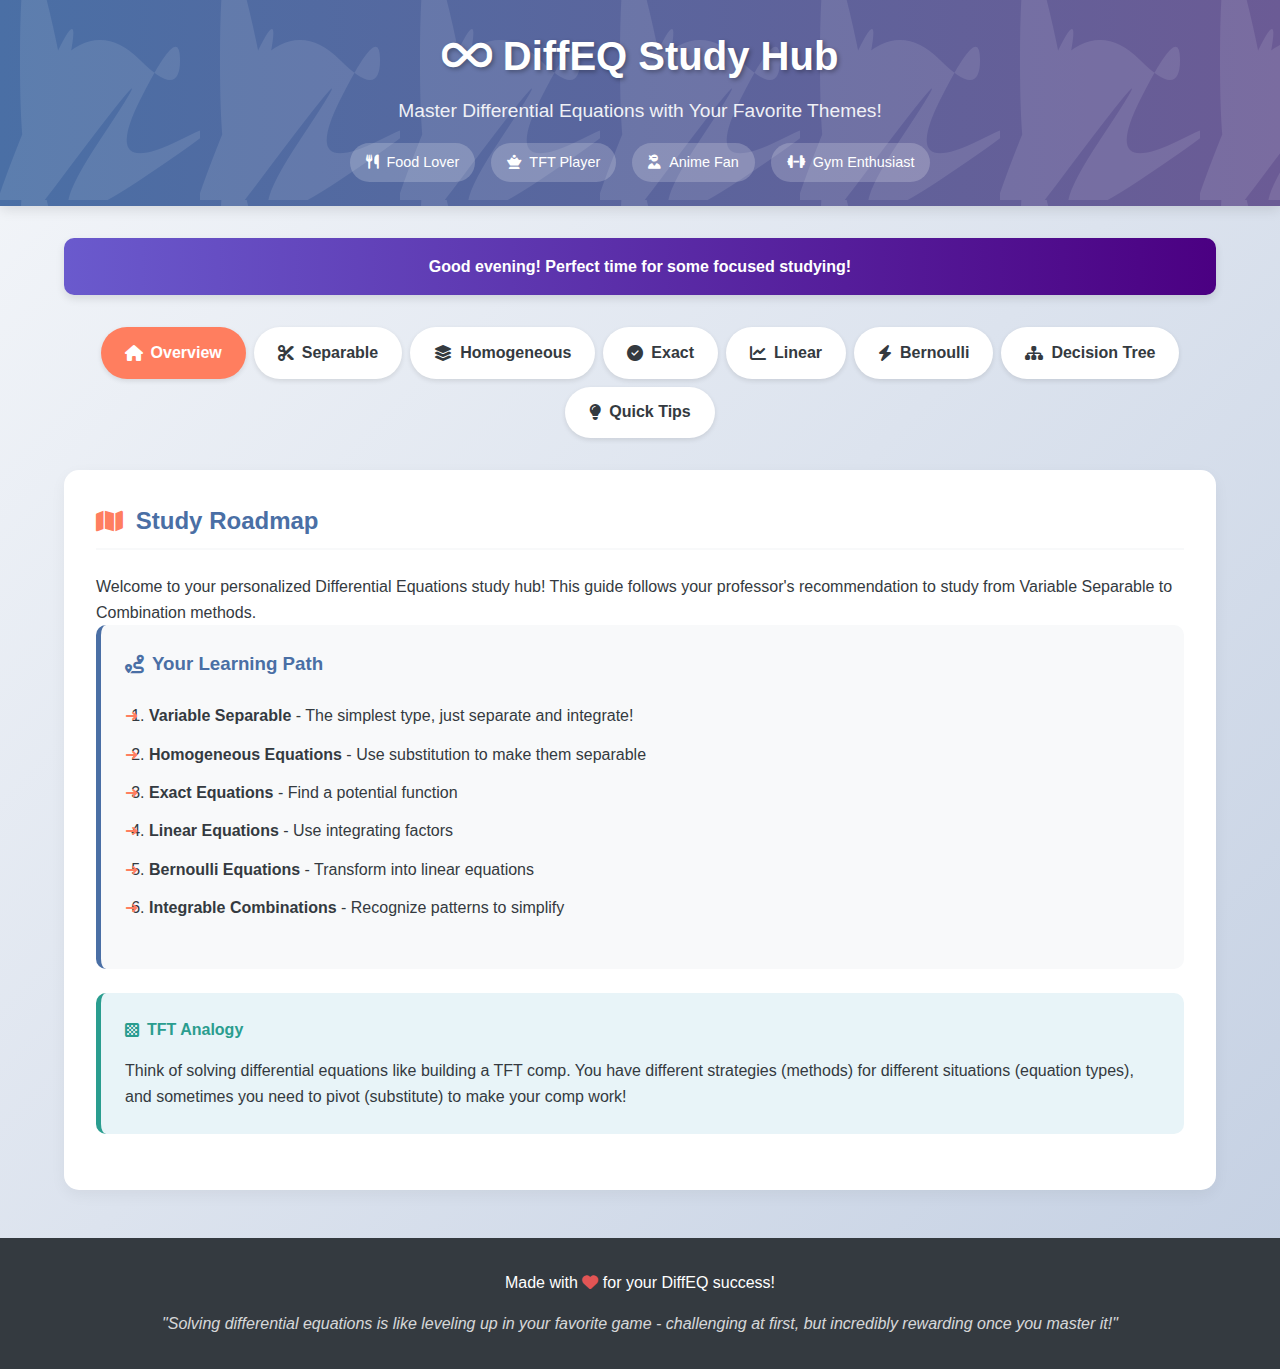
<file: index.html>
<!DOCTYPE html>
<html lang="en">
<head>
    <meta charset="UTF-8">
    <meta name="viewport" content="width=device-width, initial-scale=1.0">
    <title>DiffEQ Study Hub</title>
    <link rel="stylesheet" href="https://cdnjs.cloudflare.com/ajax/libs/font-awesome/6.4.0/css/all.min.css">
    <style>
        :root {
            --primary: #4a6fa5;
            --secondary: #ff7e5f;
            --accent: #6b5b95;
            --light: #f8f9fa;
            --dark: #343a40;
            --success: #28a745;
            --warning: #ffc107;
            --food: #e76f51;
            --gaming: #2a9d8f;
            --anime: #e63946;
            --gym: #f4a261;
        }

        * {
            margin: 0;
            padding: 0;
            box-sizing: border-box;
            font-family: 'Segoe UI', Tahoma, Geneva, Verdana, sans-serif;
        }

        body {
            background: linear-gradient(135deg, #f5f7fa 0%, #c3cfe2 100%);
            color: var(--dark);
            line-height: 1.6;
        }

        header {
            background: linear-gradient(to right, var(--primary), var(--accent));
            color: white;
            padding: 1.5rem;
            text-align: center;
            box-shadow: 0 4px 12px rgba(0,0,0,0.1);
            position: relative;
            overflow: hidden;
        }

        header::before {
            content: "";
            position: absolute;
            top: 0;
            left: 0;
            width: 100%;
            height: 100%;
            background-image: url('data:image/svg+xml;utf8,<svg xmlns="http://www.w3.org/2000/svg" viewBox="0 0 100 100" width="100" height="100" opacity="0.1"><path d="M30,30 Q50,10 70,30 T90,30 T70,50 T90,70 T70,90 T50,70 T30,90 T10,70 T30,50 T10,30 T30,30" fill="white"/></svg>');
            background-size: 200px;
        }

        .header-content {
            position: relative;
            z-index: 1;
        }

        h1 {
            font-size: 2.5rem;
            margin-bottom: 0.5rem;
            text-shadow: 2px 2px 4px rgba(0,0,0,0.3);
        }

        .tagline {
            font-size: 1.2rem;
            margin-bottom: 1rem;
            opacity: 0.9;
        }

        .interests {
            display: flex;
            justify-content: center;
            flex-wrap: wrap;
            gap: 1rem;
            margin-top: 1rem;
        }

        .interest-tag {
            background: rgba(255,255,255,0.2);
            padding: 0.5rem 1rem;
            border-radius: 20px;
            font-size: 0.9rem;
            display: flex;
            align-items: center;
            gap: 0.5rem;
        }

        .container {
            max-width: 1200px;
            margin: 2rem auto;
            padding: 0 1.5rem;
        }

        .nav-tabs {
            display: flex;
            flex-wrap: wrap;
            gap: 0.5rem;
            margin-bottom: 2rem;
            justify-content: center;
        }

        .tab {
            padding: 0.8rem 1.5rem;
            background: white;
            border-radius: 30px;
            cursor: pointer;
            transition: all 0.3s ease;
            box-shadow: 0 2px 5px rgba(0,0,0,0.1);
            font-weight: 600;
            display: flex;
            align-items: center;
            gap: 0.5rem;
        }

        .tab:hover {
            transform: translateY(-3px);
            box-shadow: 0 5px 15px rgba(0,0,0,0.1);
        }

        .tab.active {
            background: var(--secondary);
            color: white;
        }

        .content-section {
            display: none;
            background: white;
            border-radius: 15px;
            padding: 2rem;
            box-shadow: 0 5px 15px rgba(0,0,0,0.05);
            margin-bottom: 2rem;
        }

        .content-section.active {
            display: block;
            animation: fadeIn 0.5s ease;
        }

        @keyframes fadeIn {
            from { opacity: 0; transform: translateY(10px); }
            to { opacity: 1; transform: translateY(0); }
        }

        h2 {
            color: var(--primary);
            margin-bottom: 1.5rem;
            padding-bottom: 0.5rem;
            border-bottom: 2px solid var(--light);
            display: flex;
            align-items: center;
            gap: 0.8rem;
        }

        h2 i {
            color: var(--secondary);
        }

        .equation-card {
            background: var(--light);
            border-radius: 10px;
            padding: 1.5rem;
            margin-bottom: 1.5rem;
            border-left: 5px solid var(--primary);
            transition: transform 0.3s ease;
        }

        .equation-card:hover {
            transform: translateX(5px);
        }

        .equation-card h3 {
            color: var(--primary);
            margin-bottom: 1rem;
            display: flex;
            align-items: center;
            gap: 0.5rem;
        }

        .equation {
            font-family: 'Courier New', monospace;
            background: #f1f3f4;
            padding: 1rem;
            border-radius: 5px;
            margin: 1rem 0;
            overflow-x: auto;
            font-size: 1.1rem;
        }

        .steps {
            margin: 1.5rem 0;
            padding-left: 1.5rem;
        }

        .steps li {
            margin-bottom: 0.8rem;
            position: relative;
        }

        .steps li::before {
            content: "➜";
            position: absolute;
            left: -1.5rem;
            color: var(--secondary);
        }

        .example {
            background: #e8f4f8;
            border-radius: 10px;
            padding: 1.5rem;
            margin: 1.5rem 0;
            border-left: 5px solid var(--gaming);
        }

        .example h4 {
            color: var(--gaming);
            margin-bottom: 1rem;
            display: flex;
            align-items: center;
            gap: 0.5rem;
        }

        .decision-tree {
            background: #fff9e6;
            border-radius: 10px;
            padding: 1.5rem;
            margin: 1.5rem 0;
            border-left: 5px solid var(--warning);
        }

        .decision-tree h4 {
            color: var(--warning);
            margin-bottom: 1rem;
            display: flex;
            align-items: center;
            gap: 0.5rem;
        }

        .tree-node {
            margin: 1rem 0;
            padding: 1rem;
            background: white;
            border-radius: 8px;
            box-shadow: 0 2px 5px rgba(0,0,0,0.05);
        }

        .tree-node.question {
            background: #e7f3ff;
            border-left: 4px solid var(--primary);
        }

        .tree-node.answer {
            background: #f0f9ff;
            margin-left: 2rem;
            border-left: 4px solid var(--gaming);
        }

        .quick-tips {
            display: grid;
            grid-template-columns: repeat(auto-fill, minmax(300px, 1fr));
            gap: 1.5rem;
            margin-top: 2rem;
        }

        .tip-card {
            background: white;
            border-radius: 10px;
            padding: 1.5rem;
            box-shadow: 0 3px 10px rgba(0,0,0,0.08);
            transition: transform 0.3s ease;
            border-top: 4px solid var(--food);
        }

        .tip-card:hover {
            transform: translateY(-5px);
        }

        .tip-card.gaming {
            border-top-color: var(--gaming);
        }

        .tip-card.anime {
            border-top-color: var(--anime);
        }

        .tip-card.gym {
            border-top-color: var(--gym);
        }

        .tip-card h4 {
            display: flex;
            align-items: center;
            gap: 0.5rem;
            margin-bottom: 1rem;
            color: var(--dark);
        }

        footer {
            background: var(--dark);
            color: white;
            text-align: center;
            padding: 2rem;
            margin-top: 3rem;
        }

        .motivation {
            font-style: italic;
            margin-top: 1rem;
            opacity: 0.8;
        }

        @media (max-width: 768px) {
            .nav-tabs {
                flex-direction: column;
            }
            
            .tab {
                justify-content: center;
            }
            
            h1 {
                font-size: 2rem;
            }
        }
    </style>
</head>
<body>
    <header>
        <div class="header-content">
            <h1><i class="fas fa-infinity"></i> DiffEQ Study Hub</h1>
            <p class="tagline">Master Differential Equations with Your Favorite Themes!</p>
            <div class="interests">
                <div class="interest-tag"><i class="fas fa-utensils"></i> Food Lover</div>
                <div class="interest-tag"><i class="fas fa-chess-queen"></i> TFT Player</div>
                <div class="interest-tag"><i class="fas fa-user-ninja"></i> Anime Fan</div>
                <div class="interest-tag"><i class="fas fa-dumbbell"></i> Gym Enthusiast</div>
            </div>
        </div>
    </header>

    <div class="container">
        <div class="nav-tabs">
            <div class="tab active" data-target="overview"><i class="fas fa-home"></i> Overview</div>
            <div class="tab" data-target="separable"><i class="fas fa-cut"></i> Separable</div>
            <div class="tab" data-target="homogeneous"><i class="fas fa-layer-group"></i> Homogeneous</div>
            <div class="tab" data-target="exact"><i class="fas fa-check-circle"></i> Exact</div>
            <div class="tab" data-target="linear"><i class="fas fa-chart-line"></i> Linear</div>
            <div class="tab" data-target="bernoulli"><i class="fas fa-bolt"></i> Bernoulli</div>
            <div class="tab" data-target="decision"><i class="fas fa-sitemap"></i> Decision Tree</div>
            <div class="tab" data-target="tips"><i class="fas fa-lightbulb"></i> Quick Tips</div>
        </div>

        <!-- Overview Section -->
        <section id="overview" class="content-section active">
            <h2><i class="fas fa-map"></i> Study Roadmap</h2>
            <p>Welcome to your personalized Differential Equations study hub! This guide follows your professor's recommendation to study from Variable Separable to Combination methods.</p>
            
            <div class="equation-card">
                <h3><i class="fas fa-route"></i> Your Learning Path</h3>
                <ol class="steps">
                    <li><strong>Variable Separable</strong> - The simplest type, just separate and integrate!</li>
                    <li><strong>Homogeneous Equations</strong> - Use substitution to make them separable</li>
                    <li><strong>Exact Equations</strong> - Find a potential function</li>
                    <li><strong>Linear Equations</strong> - Use integrating factors</li>
                    <li><strong>Bernoulli Equations</strong> - Transform into linear equations</li>
                    <li><strong>Integrable Combinations</strong> - Recognize patterns to simplify</li>
                </ol>
            </div>
            
            <div class="example">
                <h4><i class="fas fa-chess-board"></i> TFT Analogy</h4>
                <p>Think of solving differential equations like building a TFT comp. You have different strategies (methods) for different situations (equation types), and sometimes you need to pivot (substitute) to make your comp work!</p>
            </div>
        </section>

        <!-- Separable Equations Section -->
        <section id="separable" class="content-section">
            <h2><i class="fas fa-cut"></i> Variable Separable Equations</h2>
            <p>These are the simplest type - you can literally "separate" the variables to different sides of the equation.</p>
            
            <div class="equation-card">
                <h3><i class="fas fa-shapes"></i> Standard Form</h3>
                <div class="equation">dy/dx = f(x)g(y)</div>
                <p>Or written as: M(x)dx + N(y)dy = 0</p>
            </div>
            
            <div class="equation-card">
                <h3><i class="fas fa-footsteps"></i> Solution Steps</h3>
                <ol class="steps">
                    <li>Separate variables: dy/g(y) = f(x)dx</li>
                    <li>Integrate both sides: ∫dy/g(y) = ∫f(x)dx</li>
                    <li>Solve for y if possible</li>
                    <li>Don't forget the +C!</li>
                </ol>
            </div>
            
            <div class="example">
                <h4><i class="fas fa-utensils"></i> Food Example</h4>
                <p>Solve: dy/dx = 2y/x</p>
                <p><strong>Step 1:</strong> Separate: dy/y = 2dx/x</p>
                <p><strong>Step 2:</strong> Integrate: ∫dy/y = ∫2dx/x → ln|y| = 2ln|x| + C</p>
                <p><strong>Step 3:</strong> Solve: y = e^(2ln|x| + C) = e^C * x² = Cx²</p>
                <p>Like separating ingredients before cooking!</p>
            </div>
        </section>

        <!-- Homogeneous Equations Section -->
        <section id="homogeneous" class="content-section">
            <h2><i class="fas fa-layer-group"></i> Homogeneous Equations</h2>
            <p>These equations have terms of the same "degree" - think of it like a balanced meal with equal portions!</p>
            
            <div class="equation-card">
                <h3><i class="fas fa-shapes"></i> Standard Form</h3>
                <div class="equation">M(x,y)dx + N(x,y)dy = 0</div>
                <p>Where M and N are homogeneous functions of the same degree.</p>
            </div>
            
            <div class="equation-card">
                <h3><i class="fas fa-footsteps"></i> Solution Steps</h3>
                <ol class="steps">
                    <li>Check if M and N are homogeneous of same degree</li>
                    <li>Substitute y = vx, so dy = vdx + xdv</li>
                    <li>The equation becomes separable in v and x</li>
                    <li>Solve as separable equation</li>
                    <li>Substitute back y/x for v</li>
                </ol>
            </div>
            
            <div class="example">
                <h4><i class="fas fa-dumbbell"></i> Gym Example</h4>
                <p>Solve: (x² + y²)dx + 2xydy = 0</p>
                <p><strong>Step 1:</strong> Both M and N are degree 2 ✓</p>
                <p><strong>Step 2:</strong> Substitute y = vx, dy = vdx + xdv</p>
                <p><strong>Step 3:</strong> Equation becomes: (1 + 3v²)dx + 2vx dv = 0</p>
                <p><strong>Step 4:</strong> Separate: dx/x + 2v/(1+3v²)dv = 0</p>
                <p><strong>Step 5:</strong> Solve and substitute back</p>
                <p>Like adjusting your form to make an exercise easier!</p>
            </div>
        </section>

        <!-- Exact Equations Section -->
        <section id="exact" class="content-section">
            <h2><i class="fas fa-check-circle"></i> Exact Equations</h2>
            <p>These equations are already "perfect" - they're the differential of some function, like a perfectly balanced meal!</p>
            
            <div class="equation-card">
                <h3><i class="fas fa-shapes"></i> Standard Form</h3>
                <div class="equation">M(x,y)dx + N(x,y)dy = 0</div>
                <p>With the condition: ∂M/∂y = ∂N/∂x</p>
            </div>
            
            <div class="equation-card">
                <h3><i class="fas fa-footsteps"></i> Solution Steps</h3>
                <ol class="steps">
                    <li>Check if ∂M/∂y = ∂N/∂x</li>
                    <li>Find F such that ∂F/∂x = M and ∂F/∂y = N</li>
                    <li>Integrate M with respect to x: F = ∫M dx + g(y)</li>
                    <li>Differentiate with respect to y and compare with N to find g'(y)</li>
                    <li>Integrate g'(y) to find g(y)</li>
                    <li>Solution: F(x,y) = C</li>
                </ol>
            </div>
            
            <div class="example">
                <h4><i class="fas fa-user-ninja"></i> Anime Example</h4>
                <p>Solve: (y cos x + 2xeʸ)dx + (sin x + x²eʸ - 1)dy = 0</p>
                <p><strong>Step 1:</strong> Check: ∂M/∂y = cos x + 2xeʸ = ∂N/∂x ✓</p>
                <p><strong>Step 2:</strong> F = ∫(y cos x + 2xeʸ)dx = y sin x + x²eʸ + g(y)</p>
                <p><strong>Step 3:</strong> ∂F/∂y = sin x + x²eʸ + g'(y) = sin x + x²eʸ - 1</p>
                <p><strong>Step 4:</strong> So g'(y) = -1 → g(y) = -y</p>
                <p><strong>Step 5:</strong> Solution: y sin x + x²eʸ - y = C</p>
                <p>Like finding the perfect technique in an anime battle!</p>
            </div>
        </section>

        <!-- Linear Equations Section -->
        <section id="linear" class="content-section">
            <h2><i class="fas fa-chart-line"></i> Linear Equations</h2>
            <p>These equations follow a straight path - once you find the right "multiplier" (integrating factor), they become easy!</p>
            
            <div class="equation-card">
                <h3><i class="fas fa-shapes"></i> Standard Form</h3>
                <div class="equation">dy/dx + P(x)y = Q(x)</div>
            </div>
            
            <div class="equation-card">
                <h3><i class="fas fa-footsteps"></i> Solution Steps</h3>
                <ol class="steps">
                    <li>Identify P(x) and Q(x)</li>
                    <li>Find integrating factor: μ(x) = e^∫P(x)dx</li>
                    <li>Multiply the equation by μ(x)</li>
                    <li>Left side becomes d/dx[μ(x)y]</li>
                    <li>Integrate both sides: μ(x)y = ∫μ(x)Q(x)dx + C</li>
                    <li>Solve for y</li>
                </ol>
            </div>
            
            <div class="example">
                <h4><i class="fas fa-chess-queen"></i> TFT Example</h4>
                <p>Solve: y' + 2y cos x = sin²x cos x</p>
                <p><strong>Step 1:</strong> P(x) = 2 cos x, Q(x) = sin²x cos x</p>
                <p><strong>Step 2:</strong> μ(x) = e^∫2 cos x dx = e^{2 sin x}</p>
                <p><strong>Step 3:</strong> Multiply: e^{2 sin x}y' + 2 cos x e^{2 sin x}y = sin²x cos x e^{2 sin x}</p>
                <p><strong>Step 4:</strong> Left side is d/dx[e^{2 sin x}y]</p>
                <p><strong>Step 5:</strong> Integrate: e^{2 sin x}y = ∫sin²x cos x e^{2 sin x}dx</p>
                <p><strong>Step 6:</strong> Solve for y</p>
                <p>Like using an item to boost your champion's power in TFT!</p>
            </div>
        </section>

        <!-- Bernoulli Equations Section -->
        <section id="bernoulli" class="content-section">
            <h2><i class="fas fa-bolt"></i> Bernoulli Equations</h2>
            <p>These look complicated but can be transformed into linear equations with a simple substitution!</p>
            
            <div class="equation-card">
                <h3><i class="fas fa-shapes"></i> Standard Form</h3>
                <div class="equation">dy/dx + P(x)y = Q(x)yⁿ</div>
            </div>
            
            <div class="equation-card">
                <h3><i class="fas fa-footsteps"></i> Solution Steps</h3>
                <ol class="steps">
                    <li>Identify n, P(x), and Q(x)</li>
                    <li>Substitute: z = y^(1-n)</li>
                    <li>Differentiate to find dz/dx</li>
                    <li>Substitute into original equation</li>
                    <li>It becomes linear in z!</li>
                    <li>Solve as linear equation</li>
                    <li>Substitute back y = z^(1/(1-n))</li>
                </ol>
            </div>
            
            <div class="example">
                <h4><i class="fas fa-utensils"></i> Food Example</h4>
                <p>Solve: y' + xy = xy²</p>
                <p><strong>Step 1:</strong> n = 2, P(x) = x, Q(x) = x</p>
                <p><strong>Step 2:</strong> z = y^(1-2) = y^(-1)</p>
                <p><strong>Step 3:</strong> dz/dx = -y^(-2) dy/dx</p>
                <p><strong>Step 4:</strong> Substitute: -y² dz/dx + xy = xy²</p>
                <p><strong>Step 5:</strong> Divide by -y²: dz/dx - xz = -x (linear!)</p>
                <p><strong>Step 6:</strong> Solve as linear equation</p>
                <p>Like transforming a complex recipe into simple steps!</p>
            </div>
        </section>

        <!-- Decision Tree Section -->
        <section id="decision" class="content-section">
            <h2><i class="fas fa-sitemap"></i> Equation Type Decision Tree</h2>
            <p>Not sure which method to use? Follow this flowchart!</p>
            
            <div class="decision-tree">
                <h4><i class="fas fa-project-diagram"></i> DiffEQ Decision Tree</h4>
                
                <div class="tree-node question">
                    <p><strong>Start:</strong> Given a differential equation M(x,y)dx + N(x,y)dy = 0</p>
                </div>
                
                <div class="tree-node question">
                    <p><strong>Question 1:</strong> Can you separate variables? (Can write as f(x)dx + g(y)dy = 0)</p>
                </div>
                
                <div class="tree-node answer">
                    <p><strong>YES →</strong> Use <strong>Variable Separable</strong> method</p>
                </div>
                
                <div class="tree-node answer">
                    <p><strong>NO →</strong> Go to Question 2</p>
                </div>
                
                <div class="tree-node question">
                    <p><strong>Question 2:</strong> Are M and N homogeneous of the same degree?</p>
                </div>
                
                <div class="tree-node answer">
                    <p><strong>YES →</strong> Use <strong>Homogeneous</strong> method (substitute y = vx)</p>
                </div>
                
                <div class="tree-node answer">
                    <p><strong>NO →</strong> Go to Question 3</p>
                </div>
                
                <div class="tree-node question">
                    <p><strong>Question 3:</strong> Is it exact? (Check if ∂M/∂y = ∂N/∂x)</p>
                </div>
                
                <div class="tree-node answer">
                    <p><strong>YES →</strong> Use <strong>Exact Equation</strong> method</p>
                </div>
                
                <div class="tree-node answer">
                    <p><strong>NO →</strong> Go to Question 4</p>
                </div>
                
                <div class="tree-node question">
                    <p><strong>Question 4:</strong> Can you write it as dy/dx + P(x)y = Q(x)?</p>
                </div>
                
                <div class="tree-node answer">
                    <p><strong>YES →</strong> Use <strong>Linear Equation</strong> method</p>
                </div>
                
                <div class="tree-node answer">
                    <p><strong>NO →</strong> Go to Question 5</p>
                </div>
                
                <div class="tree-node question">
                    <p><strong>Question 5:</strong> Can you write it as dy/dx + P(x)y = Q(x)yⁿ?</p>
                </div>
                
                <div class="tree-node answer">
                    <p><strong>YES →</strong> Use <strong>Bernoulli Equation</strong> method</p>
                </div>
                
                <div class="tree-node answer">
                    <p><strong>NO →</strong> Try <strong>Integrable Combinations</strong> or other methods</p>
                </div>
            </div>
            
            <div class="example">
                <h4><i class="fas fa-dumbbell"></i> Gym Analogy</h4>
                <p>Choosing the right method is like selecting the right exercise for your workout goals. You wouldn't do bicep curls to strengthen your legs!</p>
            </div>
        </section>

        <!-- Quick Tips Section -->
        <section id="tips" class="content-section">
            <h2><i class="fas fa-lightbulb"></i> Quick Tips & Memory Aids</h2>
            <p>Helpful tips tailored to your interests!</p>
            
            <div class="quick-tips">
                <div class="tip-card">
                    <h4><i class="fas fa-utensils"></i> Food Tips</h4>
                    <p><strong>Separable Equations:</strong> Like separating ingredients before cooking - keep x's and y's on different sides!</p>
                    <p><strong>Integrating Factor:</strong> Like a special sauce that makes everything come together perfectly.</p>
                </div>
                
                <div class="tip-card gaming">
                    <h4><i class="fas fa-chess-queen"></i> TFT Tips</h4>
                    <p><strong>Decision Making:</strong> Like choosing your comp - identify the equation type first!</p>
                    <p><strong>Substitution:</strong> Like pivoting your comp when it's not working - try a different approach!</p>
                </div>
                
                <div class="tip-card anime">
                    <h4><i class="fas fa-user-ninja"></i> Anime Tips</h4>
                    <p><strong>Exact Equations:</strong> Like finding the perfect battle technique - everything just fits!</p>
                    <p><strong>Bernoulli Equations:</strong> Like a power-up transformation - they look scary but become manageable!</p>
                </div>
                
                <div class="tip-card gym">
                    <h4><i class="fas fa-dumbbell"></i> Gym Tips</h4>
                    <p><strong>Practice:</strong> Like building muscle - you need consistent practice to get stronger!</p>
                    <p><strong>Form Matters:</strong> Like proper lifting form - follow the solution steps carefully!</p>
                </div>
            </div>
            
            <div class="equation-card">
                <h3><i class="fas fa-brain"></i> Memory Techniques</h3>
                <ul class="steps">
                    <li><strong>Separable:</strong> "Separate like ingredients"</li>
                    <li><strong>Homogeneous:</strong> "Same degree, substitute y=vx"</li>
                    <li><strong>Exact:</strong> "Check M_y = N_x, then find F"</li>
                    <li><strong>Linear:</strong> "Find μ(x), multiply, integrate"</li>
                    <li><strong>Bernoulli:</strong> "Substitute z = y^(1-n)"</li>
                </ul>
            </div>
        </section>
    </div>

    <footer>
        <p>Made with <i class="fas fa-heart" style="color: #e25555;"></i> for your DiffEQ success!</p>
        <p class="motivation">"Solving differential equations is like leveling up in your favorite game - challenging at first, but incredibly rewarding once you master it!"</p>
    </footer>

    <script>
        // Tab functionality
        document.querySelectorAll('.tab').forEach(tab => {
            tab.addEventListener('click', () => {
                // Remove active class from all tabs and sections
                document.querySelectorAll('.tab').forEach(t => t.classList.remove('active'));
                document.querySelectorAll('.content-section').forEach(s => s.classList.remove('active'));
                
                // Add active class to clicked tab and corresponding section
                tab.classList.add('active');
                const targetId = tab.getAttribute('data-target');
                document.getElementById(targetId).classList.add('active');
            });
        });

        // Add some interactive elements
        document.addEventListener('DOMContentLoaded', () => {
            // Add a motivational message based on time of day
            const hour = new Date().getHours();
            let message = "";
            
            if (hour < 12) {
                message = "Good morning! Ready to conquer some differential equations?";
            } else if (hour < 18) {
                message = "Good afternoon! Time to level up your math skills!";
            } else {
                message = "Good evening! Perfect time for some focused studying!";
            }
            
            // Create and display the message
            const motivationEl = document.createElement('div');
            motivationEl.style.cssText = `
                background: linear-gradient(to right, ${hour < 12 ? '#FFD700' : hour < 18 ? '#87CEEB' : '#6A5ACD'}, ${hour < 12 ? '#FFA500' : hour < 18 ? '#4682B4' : '#4B0082'});
                color: white;
                padding: 1rem;
                border-radius: 10px;
                text-align: center;
                margin-bottom: 2rem;
                font-weight: bold;
                box-shadow: 0 4px 8px rgba(0,0,0,0.1);
            `;
            motivationEl.textContent = message;
            
            document.querySelector('.container').insertBefore(motivationEl, document.querySelector('.nav-tabs'));
        });
    </script>
</body>
</html>
</file>
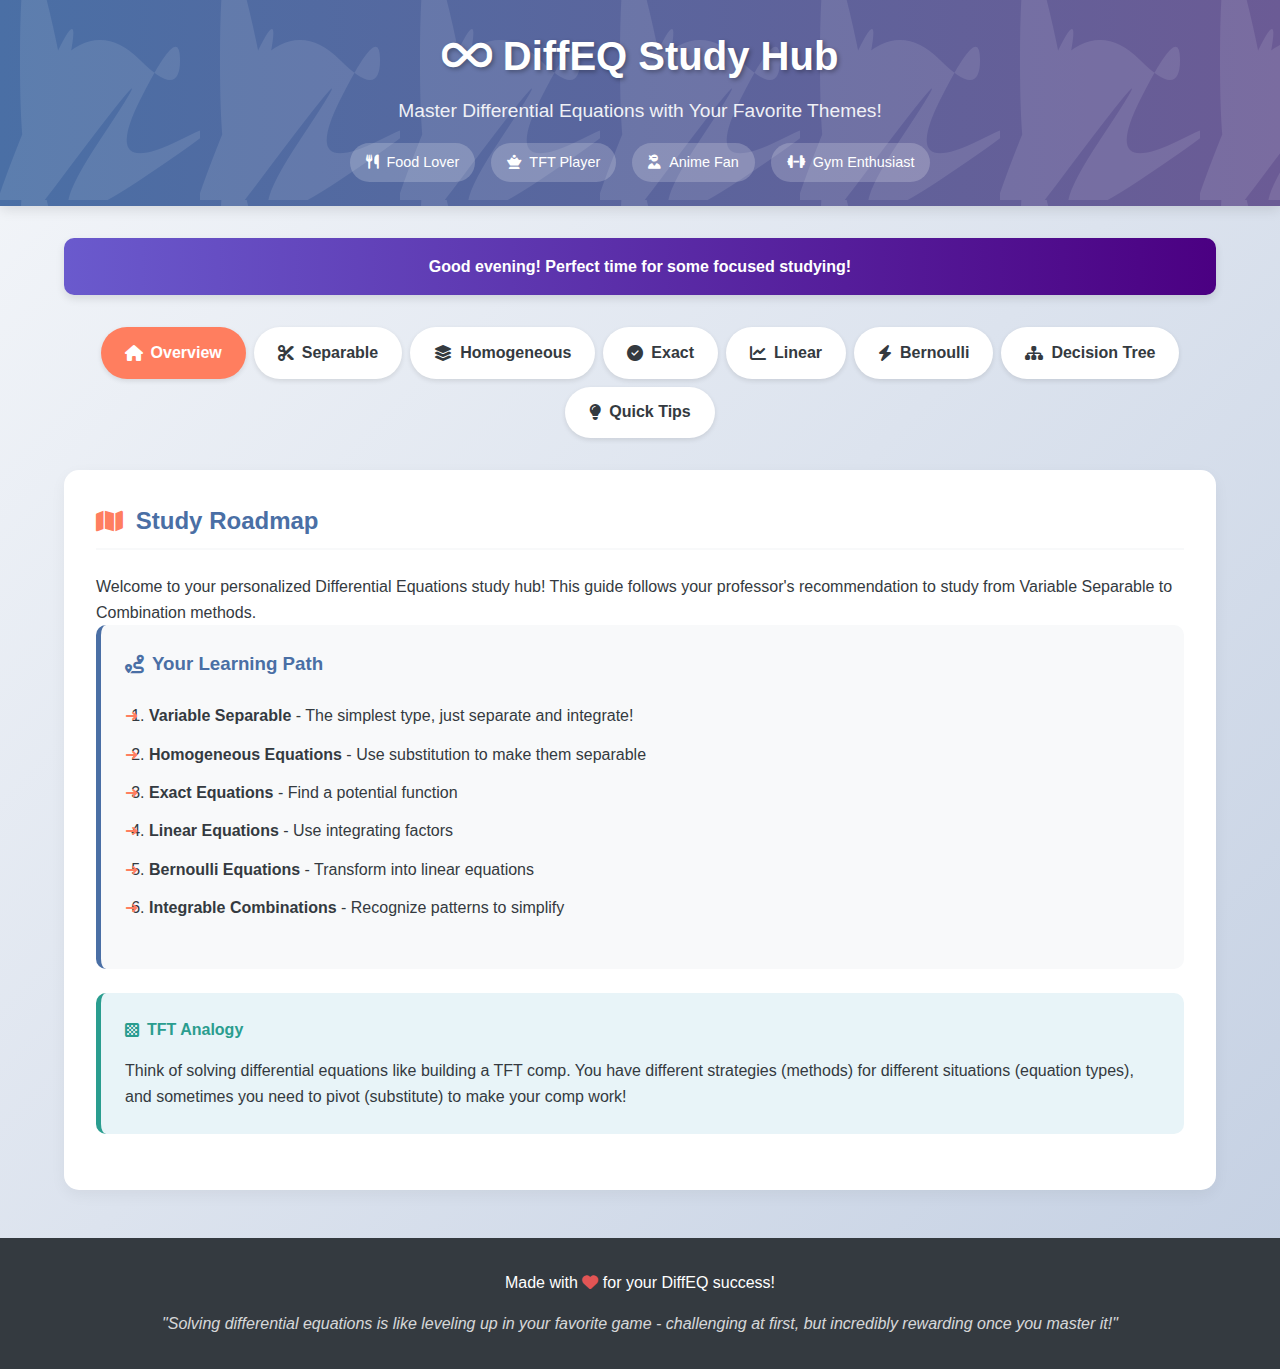
<file: index (18).html>
<!DOCTYPE html>
<html lang="en">
<head>
    <meta charset="UTF-8">
    <meta name="viewport" content="width=device-width, initial-scale=1.0">
    <title>DiffEQ Study Hub</title>
    <link rel="stylesheet" href="https://cdnjs.cloudflare.com/ajax/libs/font-awesome/6.4.0/css/all.min.css">
    <style>
        :root {
            --primary: #4a6fa5;
            --secondary: #ff7e5f;
            --accent: #6b5b95;
            --light: #f8f9fa;
            --dark: #343a40;
            --success: #28a745;
            --warning: #ffc107;
            --food: #e76f51;
            --gaming: #2a9d8f;
            --anime: #e63946;
            --gym: #f4a261;
        }

        * {
            margin: 0;
            padding: 0;
            box-sizing: border-box;
            font-family: 'Segoe UI', Tahoma, Geneva, Verdana, sans-serif;
        }

        body {
            background: linear-gradient(135deg, #f5f7fa 0%, #c3cfe2 100%);
            color: var(--dark);
            line-height: 1.6;
        }

        header {
            background: linear-gradient(to right, var(--primary), var(--accent));
            color: white;
            padding: 1.5rem;
            text-align: center;
            box-shadow: 0 4px 12px rgba(0,0,0,0.1);
            position: relative;
            overflow: hidden;
        }

        header::before {
            content: "";
            position: absolute;
            top: 0;
            left: 0;
            width: 100%;
            height: 100%;
            background-image: url('data:image/svg+xml;utf8,<svg xmlns="http://www.w3.org/2000/svg" viewBox="0 0 100 100" width="100" height="100" opacity="0.1"><path d="M30,30 Q50,10 70,30 T90,30 T70,50 T90,70 T70,90 T50,70 T30,90 T10,70 T30,50 T10,30 T30,30" fill="white"/></svg>');
            background-size: 200px;
        }

        .header-content {
            position: relative;
            z-index: 1;
        }

        h1 {
            font-size: 2.5rem;
            margin-bottom: 0.5rem;
            text-shadow: 2px 2px 4px rgba(0,0,0,0.3);
        }

        .tagline {
            font-size: 1.2rem;
            margin-bottom: 1rem;
            opacity: 0.9;
        }

        .interests {
            display: flex;
            justify-content: center;
            flex-wrap: wrap;
            gap: 1rem;
            margin-top: 1rem;
        }

        .interest-tag {
            background: rgba(255,255,255,0.2);
            padding: 0.5rem 1rem;
            border-radius: 20px;
            font-size: 0.9rem;
            display: flex;
            align-items: center;
            gap: 0.5rem;
        }

        .container {
            max-width: 1200px;
            margin: 2rem auto;
            padding: 0 1.5rem;
        }

        .nav-tabs {
            display: flex;
            flex-wrap: wrap;
            gap: 0.5rem;
            margin-bottom: 2rem;
            justify-content: center;
        }

        .tab {
            padding: 0.8rem 1.5rem;
            background: white;
            border-radius: 30px;
            cursor: pointer;
            transition: all 0.3s ease;
            box-shadow: 0 2px 5px rgba(0,0,0,0.1);
            font-weight: 600;
            display: flex;
            align-items: center;
            gap: 0.5rem;
        }

        .tab:hover {
            transform: translateY(-3px);
            box-shadow: 0 5px 15px rgba(0,0,0,0.1);
        }

        .tab.active {
            background: var(--secondary);
            color: white;
        }

        .content-section {
            display: none;
            background: white;
            border-radius: 15px;
            padding: 2rem;
            box-shadow: 0 5px 15px rgba(0,0,0,0.05);
            margin-bottom: 2rem;
        }

        .content-section.active {
            display: block;
            animation: fadeIn 0.5s ease;
        }

        @keyframes fadeIn {
            from { opacity: 0; transform: translateY(10px); }
            to { opacity: 1; transform: translateY(0); }
        }

        h2 {
            color: var(--primary);
            margin-bottom: 1.5rem;
            padding-bottom: 0.5rem;
            border-bottom: 2px solid var(--light);
            display: flex;
            align-items: center;
            gap: 0.8rem;
        }

        h2 i {
            color: var(--secondary);
        }

        .equation-card {
            background: var(--light);
            border-radius: 10px;
            padding: 1.5rem;
            margin-bottom: 1.5rem;
            border-left: 5px solid var(--primary);
            transition: transform 0.3s ease;
        }

        .equation-card:hover {
            transform: translateX(5px);
        }

        .equation-card h3 {
            color: var(--primary);
            margin-bottom: 1rem;
            display: flex;
            align-items: center;
            gap: 0.5rem;
        }

        .equation {
            font-family: 'Courier New', monospace;
            background: #f1f3f4;
            padding: 1rem;
            border-radius: 5px;
            margin: 1rem 0;
            overflow-x: auto;
            font-size: 1.1rem;
        }

        .steps {
            margin: 1.5rem 0;
            padding-left: 1.5rem;
        }

        .steps li {
            margin-bottom: 0.8rem;
            position: relative;
        }

        .steps li::before {
            content: "➜";
            position: absolute;
            left: -1.5rem;
            color: var(--secondary);
        }

        .example {
            background: #e8f4f8;
            border-radius: 10px;
            padding: 1.5rem;
            margin: 1.5rem 0;
            border-left: 5px solid var(--gaming);
        }

        .example h4 {
            color: var(--gaming);
            margin-bottom: 1rem;
            display: flex;
            align-items: center;
            gap: 0.5rem;
        }

        .decision-tree {
            background: #fff9e6;
            border-radius: 10px;
            padding: 1.5rem;
            margin: 1.5rem 0;
            border-left: 5px solid var(--warning);
        }

        .decision-tree h4 {
            color: var(--warning);
            margin-bottom: 1rem;
            display: flex;
            align-items: center;
            gap: 0.5rem;
        }

        .tree-node {
            margin: 1rem 0;
            padding: 1rem;
            background: white;
            border-radius: 8px;
            box-shadow: 0 2px 5px rgba(0,0,0,0.05);
        }

        .tree-node.question {
            background: #e7f3ff;
            border-left: 4px solid var(--primary);
        }

        .tree-node.answer {
            background: #f0f9ff;
            margin-left: 2rem;
            border-left: 4px solid var(--gaming);
        }

        .quick-tips {
            display: grid;
            grid-template-columns: repeat(auto-fill, minmax(300px, 1fr));
            gap: 1.5rem;
            margin-top: 2rem;
        }

        .tip-card {
            background: white;
            border-radius: 10px;
            padding: 1.5rem;
            box-shadow: 0 3px 10px rgba(0,0,0,0.08);
            transition: transform 0.3s ease;
            border-top: 4px solid var(--food);
        }

        .tip-card:hover {
            transform: translateY(-5px);
        }

        .tip-card.gaming {
            border-top-color: var(--gaming);
        }

        .tip-card.anime {
            border-top-color: var(--anime);
        }

        .tip-card.gym {
            border-top-color: var(--gym);
        }

        .tip-card h4 {
            display: flex;
            align-items: center;
            gap: 0.5rem;
            margin-bottom: 1rem;
            color: var(--dark);
        }

        footer {
            background: var(--dark);
            color: white;
            text-align: center;
            padding: 2rem;
            margin-top: 3rem;
        }

        .motivation {
            font-style: italic;
            margin-top: 1rem;
            opacity: 0.8;
        }

        @media (max-width: 768px) {
            .nav-tabs {
                flex-direction: column;
            }
            
            .tab {
                justify-content: center;
            }
            
            h1 {
                font-size: 2rem;
            }
        }
    </style>
</head>
<body>
    <header>
        <div class="header-content">
            <h1><i class="fas fa-infinity"></i> DiffEQ Study Hub</h1>
            <p class="tagline">Master Differential Equations with Your Favorite Themes!</p>
            <div class="interests">
                <div class="interest-tag"><i class="fas fa-utensils"></i> Food Lover</div>
                <div class="interest-tag"><i class="fas fa-chess-queen"></i> TFT Player</div>
                <div class="interest-tag"><i class="fas fa-user-ninja"></i> Anime Fan</div>
                <div class="interest-tag"><i class="fas fa-dumbbell"></i> Gym Enthusiast</div>
            </div>
        </div>
    </header>

    <div class="container">
        <div class="nav-tabs">
            <div class="tab active" data-target="overview"><i class="fas fa-home"></i> Overview</div>
            <div class="tab" data-target="separable"><i class="fas fa-cut"></i> Separable</div>
            <div class="tab" data-target="homogeneous"><i class="fas fa-layer-group"></i> Homogeneous</div>
            <div class="tab" data-target="exact"><i class="fas fa-check-circle"></i> Exact</div>
            <div class="tab" data-target="linear"><i class="fas fa-chart-line"></i> Linear</div>
            <div class="tab" data-target="bernoulli"><i class="fas fa-bolt"></i> Bernoulli</div>
            <div class="tab" data-target="decision"><i class="fas fa-sitemap"></i> Decision Tree</div>
            <div class="tab" data-target="tips"><i class="fas fa-lightbulb"></i> Quick Tips</div>
        </div>

        <!-- Overview Section -->
        <section id="overview" class="content-section active">
            <h2><i class="fas fa-map"></i> Study Roadmap</h2>
            <p>Welcome to your personalized Differential Equations study hub! This guide follows your professor's recommendation to study from Variable Separable to Combination methods.</p>
            
            <div class="equation-card">
                <h3><i class="fas fa-route"></i> Your Learning Path</h3>
                <ol class="steps">
                    <li><strong>Variable Separable</strong> - The simplest type, just separate and integrate!</li>
                    <li><strong>Homogeneous Equations</strong> - Use substitution to make them separable</li>
                    <li><strong>Exact Equations</strong> - Find a potential function</li>
                    <li><strong>Linear Equations</strong> - Use integrating factors</li>
                    <li><strong>Bernoulli Equations</strong> - Transform into linear equations</li>
                    <li><strong>Integrable Combinations</strong> - Recognize patterns to simplify</li>
                </ol>
            </div>
            
            <div class="example">
                <h4><i class="fas fa-chess-board"></i> TFT Analogy</h4>
                <p>Think of solving differential equations like building a TFT comp. You have different strategies (methods) for different situations (equation types), and sometimes you need to pivot (substitute) to make your comp work!</p>
            </div>
        </section>

        <!-- Separable Equations Section -->
        <section id="separable" class="content-section">
            <h2><i class="fas fa-cut"></i> Variable Separable Equations</h2>
            <p>These are the simplest type - you can literally "separate" the variables to different sides of the equation.</p>
            
            <div class="equation-card">
                <h3><i class="fas fa-shapes"></i> Standard Form</h3>
                <div class="equation">dy/dx = f(x)g(y)</div>
                <p>Or written as: M(x)dx + N(y)dy = 0</p>
            </div>
            
            <div class="equation-card">
                <h3><i class="fas fa-footsteps"></i> Solution Steps</h3>
                <ol class="steps">
                    <li>Separate variables: dy/g(y) = f(x)dx</li>
                    <li>Integrate both sides: ∫dy/g(y) = ∫f(x)dx</li>
                    <li>Solve for y if possible</li>
                    <li>Don't forget the +C!</li>
                </ol>
            </div>
            
            <div class="example">
                <h4><i class="fas fa-utensils"></i> Food Example</h4>
                <p>Solve: dy/dx = 2y/x</p>
                <p><strong>Step 1:</strong> Separate: dy/y = 2dx/x</p>
                <p><strong>Step 2:</strong> Integrate: ∫dy/y = ∫2dx/x → ln|y| = 2ln|x| + C</p>
                <p><strong>Step 3:</strong> Solve: y = e^(2ln|x| + C) = e^C * x² = Cx²</p>
                <p>Like separating ingredients before cooking!</p>
            </div>
        </section>

        <!-- Homogeneous Equations Section -->
        <section id="homogeneous" class="content-section">
            <h2><i class="fas fa-layer-group"></i> Homogeneous Equations</h2>
            <p>These equations have terms of the same "degree" - think of it like a balanced meal with equal portions!</p>
            
            <div class="equation-card">
                <h3><i class="fas fa-shapes"></i> Standard Form</h3>
                <div class="equation">M(x,y)dx + N(x,y)dy = 0</div>
                <p>Where M and N are homogeneous functions of the same degree.</p>
            </div>
            
            <div class="equation-card">
                <h3><i class="fas fa-footsteps"></i> Solution Steps</h3>
                <ol class="steps">
                    <li>Check if M and N are homogeneous of same degree</li>
                    <li>Substitute y = vx, so dy = vdx + xdv</li>
                    <li>The equation becomes separable in v and x</li>
                    <li>Solve as separable equation</li>
                    <li>Substitute back y/x for v</li>
                </ol>
            </div>
            
            <div class="example">
                <h4><i class="fas fa-dumbbell"></i> Gym Example</h4>
                <p>Solve: (x² + y²)dx + 2xydy = 0</p>
                <p><strong>Step 1:</strong> Both M and N are degree 2 ✓</p>
                <p><strong>Step 2:</strong> Substitute y = vx, dy = vdx + xdv</p>
                <p><strong>Step 3:</strong> Equation becomes: (1 + 3v²)dx + 2vx dv = 0</p>
                <p><strong>Step 4:</strong> Separate: dx/x + 2v/(1+3v²)dv = 0</p>
                <p><strong>Step 5:</strong> Solve and substitute back</p>
                <p>Like adjusting your form to make an exercise easier!</p>
            </div>
        </section>

        <!-- Exact Equations Section -->
        <section id="exact" class="content-section">
            <h2><i class="fas fa-check-circle"></i> Exact Equations</h2>
            <p>These equations are already "perfect" - they're the differential of some function, like a perfectly balanced meal!</p>
            
            <div class="equation-card">
                <h3><i class="fas fa-shapes"></i> Standard Form</h3>
                <div class="equation">M(x,y)dx + N(x,y)dy = 0</div>
                <p>With the condition: ∂M/∂y = ∂N/∂x</p>
            </div>
            
            <div class="equation-card">
                <h3><i class="fas fa-footsteps"></i> Solution Steps</h3>
                <ol class="steps">
                    <li>Check if ∂M/∂y = ∂N/∂x</li>
                    <li>Find F such that ∂F/∂x = M and ∂F/∂y = N</li>
                    <li>Integrate M with respect to x: F = ∫M dx + g(y)</li>
                    <li>Differentiate with respect to y and compare with N to find g'(y)</li>
                    <li>Integrate g'(y) to find g(y)</li>
                    <li>Solution: F(x,y) = C</li>
                </ol>
            </div>
            
            <div class="example">
                <h4><i class="fas fa-user-ninja"></i> Anime Example</h4>
                <p>Solve: (y cos x + 2xeʸ)dx + (sin x + x²eʸ - 1)dy = 0</p>
                <p><strong>Step 1:</strong> Check: ∂M/∂y = cos x + 2xeʸ = ∂N/∂x ✓</p>
                <p><strong>Step 2:</strong> F = ∫(y cos x + 2xeʸ)dx = y sin x + x²eʸ + g(y)</p>
                <p><strong>Step 3:</strong> ∂F/∂y = sin x + x²eʸ + g'(y) = sin x + x²eʸ - 1</p>
                <p><strong>Step 4:</strong> So g'(y) = -1 → g(y) = -y</p>
                <p><strong>Step 5:</strong> Solution: y sin x + x²eʸ - y = C</p>
                <p>Like finding the perfect technique in an anime battle!</p>
            </div>
        </section>

        <!-- Linear Equations Section -->
        <section id="linear" class="content-section">
            <h2><i class="fas fa-chart-line"></i> Linear Equations</h2>
            <p>These equations follow a straight path - once you find the right "multiplier" (integrating factor), they become easy!</p>
            
            <div class="equation-card">
                <h3><i class="fas fa-shapes"></i> Standard Form</h3>
                <div class="equation">dy/dx + P(x)y = Q(x)</div>
            </div>
            
            <div class="equation-card">
                <h3><i class="fas fa-footsteps"></i> Solution Steps</h3>
                <ol class="steps">
                    <li>Identify P(x) and Q(x)</li>
                    <li>Find integrating factor: μ(x) = e^∫P(x)dx</li>
                    <li>Multiply the equation by μ(x)</li>
                    <li>Left side becomes d/dx[μ(x)y]</li>
                    <li>Integrate both sides: μ(x)y = ∫μ(x)Q(x)dx + C</li>
                    <li>Solve for y</li>
                </ol>
            </div>
            
            <div class="example">
                <h4><i class="fas fa-chess-queen"></i> TFT Example</h4>
                <p>Solve: y' + 2y cos x = sin²x cos x</p>
                <p><strong>Step 1:</strong> P(x) = 2 cos x, Q(x) = sin²x cos x</p>
                <p><strong>Step 2:</strong> μ(x) = e^∫2 cos x dx = e^{2 sin x}</p>
                <p><strong>Step 3:</strong> Multiply: e^{2 sin x}y' + 2 cos x e^{2 sin x}y = sin²x cos x e^{2 sin x}</p>
                <p><strong>Step 4:</strong> Left side is d/dx[e^{2 sin x}y]</p>
                <p><strong>Step 5:</strong> Integrate: e^{2 sin x}y = ∫sin²x cos x e^{2 sin x}dx</p>
                <p><strong>Step 6:</strong> Solve for y</p>
                <p>Like using an item to boost your champion's power in TFT!</p>
            </div>
        </section>

        <!-- Bernoulli Equations Section -->
        <section id="bernoulli" class="content-section">
            <h2><i class="fas fa-bolt"></i> Bernoulli Equations</h2>
            <p>These look complicated but can be transformed into linear equations with a simple substitution!</p>
            
            <div class="equation-card">
                <h3><i class="fas fa-shapes"></i> Standard Form</h3>
                <div class="equation">dy/dx + P(x)y = Q(x)yⁿ</div>
            </div>
            
            <div class="equation-card">
                <h3><i class="fas fa-footsteps"></i> Solution Steps</h3>
                <ol class="steps">
                    <li>Identify n, P(x), and Q(x)</li>
                    <li>Substitute: z = y^(1-n)</li>
                    <li>Differentiate to find dz/dx</li>
                    <li>Substitute into original equation</li>
                    <li>It becomes linear in z!</li>
                    <li>Solve as linear equation</li>
                    <li>Substitute back y = z^(1/(1-n))</li>
                </ol>
            </div>
            
            <div class="example">
                <h4><i class="fas fa-utensils"></i> Food Example</h4>
                <p>Solve: y' + xy = xy²</p>
                <p><strong>Step 1:</strong> n = 2, P(x) = x, Q(x) = x</p>
                <p><strong>Step 2:</strong> z = y^(1-2) = y^(-1)</p>
                <p><strong>Step 3:</strong> dz/dx = -y^(-2) dy/dx</p>
                <p><strong>Step 4:</strong> Substitute: -y² dz/dx + xy = xy²</p>
                <p><strong>Step 5:</strong> Divide by -y²: dz/dx - xz = -x (linear!)</p>
                <p><strong>Step 6:</strong> Solve as linear equation</p>
                <p>Like transforming a complex recipe into simple steps!</p>
            </div>
        </section>

        <!-- Decision Tree Section -->
        <section id="decision" class="content-section">
            <h2><i class="fas fa-sitemap"></i> Equation Type Decision Tree</h2>
            <p>Not sure which method to use? Follow this flowchart!</p>
            
            <div class="decision-tree">
                <h4><i class="fas fa-project-diagram"></i> DiffEQ Decision Tree</h4>
                
                <div class="tree-node question">
                    <p><strong>Start:</strong> Given a differential equation M(x,y)dx + N(x,y)dy = 0</p>
                </div>
                
                <div class="tree-node question">
                    <p><strong>Question 1:</strong> Can you separate variables? (Can write as f(x)dx + g(y)dy = 0)</p>
                </div>
                
                <div class="tree-node answer">
                    <p><strong>YES →</strong> Use <strong>Variable Separable</strong> method</p>
                </div>
                
                <div class="tree-node answer">
                    <p><strong>NO →</strong> Go to Question 2</p>
                </div>
                
                <div class="tree-node question">
                    <p><strong>Question 2:</strong> Are M and N homogeneous of the same degree?</p>
                </div>
                
                <div class="tree-node answer">
                    <p><strong>YES →</strong> Use <strong>Homogeneous</strong> method (substitute y = vx)</p>
                </div>
                
                <div class="tree-node answer">
                    <p><strong>NO →</strong> Go to Question 3</p>
                </div>
                
                <div class="tree-node question">
                    <p><strong>Question 3:</strong> Is it exact? (Check if ∂M/∂y = ∂N/∂x)</p>
                </div>
                
                <div class="tree-node answer">
                    <p><strong>YES →</strong> Use <strong>Exact Equation</strong> method</p>
                </div>
                
                <div class="tree-node answer">
                    <p><strong>NO →</strong> Go to Question 4</p>
                </div>
                
                <div class="tree-node question">
                    <p><strong>Question 4:</strong> Can you write it as dy/dx + P(x)y = Q(x)?</p>
                </div>
                
                <div class="tree-node answer">
                    <p><strong>YES →</strong> Use <strong>Linear Equation</strong> method</p>
                </div>
                
                <div class="tree-node answer">
                    <p><strong>NO →</strong> Go to Question 5</p>
                </div>
                
                <div class="tree-node question">
                    <p><strong>Question 5:</strong> Can you write it as dy/dx + P(x)y = Q(x)yⁿ?</p>
                </div>
                
                <div class="tree-node answer">
                    <p><strong>YES →</strong> Use <strong>Bernoulli Equation</strong> method</p>
                </div>
                
                <div class="tree-node answer">
                    <p><strong>NO →</strong> Try <strong>Integrable Combinations</strong> or other methods</p>
                </div>
            </div>
            
            <div class="example">
                <h4><i class="fas fa-dumbbell"></i> Gym Analogy</h4>
                <p>Choosing the right method is like selecting the right exercise for your workout goals. You wouldn't do bicep curls to strengthen your legs!</p>
            </div>
        </section>

        <!-- Quick Tips Section -->
        <section id="tips" class="content-section">
            <h2><i class="fas fa-lightbulb"></i> Quick Tips & Memory Aids</h2>
            <p>Helpful tips tailored to your interests!</p>
            
            <div class="quick-tips">
                <div class="tip-card">
                    <h4><i class="fas fa-utensils"></i> Food Tips</h4>
                    <p><strong>Separable Equations:</strong> Like separating ingredients before cooking - keep x's and y's on different sides!</p>
                    <p><strong>Integrating Factor:</strong> Like a special sauce that makes everything come together perfectly.</p>
                </div>
                
                <div class="tip-card gaming">
                    <h4><i class="fas fa-chess-queen"></i> TFT Tips</h4>
                    <p><strong>Decision Making:</strong> Like choosing your comp - identify the equation type first!</p>
                    <p><strong>Substitution:</strong> Like pivoting your comp when it's not working - try a different approach!</p>
                </div>
                
                <div class="tip-card anime">
                    <h4><i class="fas fa-user-ninja"></i> Anime Tips</h4>
                    <p><strong>Exact Equations:</strong> Like finding the perfect battle technique - everything just fits!</p>
                    <p><strong>Bernoulli Equations:</strong> Like a power-up transformation - they look scary but become manageable!</p>
                </div>
                
                <div class="tip-card gym">
                    <h4><i class="fas fa-dumbbell"></i> Gym Tips</h4>
                    <p><strong>Practice:</strong> Like building muscle - you need consistent practice to get stronger!</p>
                    <p><strong>Form Matters:</strong> Like proper lifting form - follow the solution steps carefully!</p>
                </div>
            </div>
            
            <div class="equation-card">
                <h3><i class="fas fa-brain"></i> Memory Techniques</h3>
                <ul class="steps">
                    <li><strong>Separable:</strong> "Separate like ingredients"</li>
                    <li><strong>Homogeneous:</strong> "Same degree, substitute y=vx"</li>
                    <li><strong>Exact:</strong> "Check M_y = N_x, then find F"</li>
                    <li><strong>Linear:</strong> "Find μ(x), multiply, integrate"</li>
                    <li><strong>Bernoulli:</strong> "Substitute z = y^(1-n)"</li>
                </ul>
            </div>
        </section>
    </div>

    <footer>
        <p>Made with <i class="fas fa-heart" style="color: #e25555;"></i> for your DiffEQ success!</p>
        <p class="motivation">"Solving differential equations is like leveling up in your favorite game - challenging at first, but incredibly rewarding once you master it!"</p>
    </footer>

    <script>
        // Tab functionality
        document.querySelectorAll('.tab').forEach(tab => {
            tab.addEventListener('click', () => {
                // Remove active class from all tabs and sections
                document.querySelectorAll('.tab').forEach(t => t.classList.remove('active'));
                document.querySelectorAll('.content-section').forEach(s => s.classList.remove('active'));
                
                // Add active class to clicked tab and corresponding section
                tab.classList.add('active');
                const targetId = tab.getAttribute('data-target');
                document.getElementById(targetId).classList.add('active');
            });
        });

        // Add some interactive elements
        document.addEventListener('DOMContentLoaded', () => {
            // Add a motivational message based on time of day
            const hour = new Date().getHours();
            let message = "";
            
            if (hour < 12) {
                message = "Good morning! Ready to conquer some differential equations?";
            } else if (hour < 18) {
                message = "Good afternoon! Time to level up your math skills!";
            } else {
                message = "Good evening! Perfect time for some focused studying!";
            }
            
            // Create and display the message
            const motivationEl = document.createElement('div');
            motivationEl.style.cssText = `
                background: linear-gradient(to right, ${hour < 12 ? '#FFD700' : hour < 18 ? '#87CEEB' : '#6A5ACD'}, ${hour < 12 ? '#FFA500' : hour < 18 ? '#4682B4' : '#4B0082'});
                color: white;
                padding: 1rem;
                border-radius: 10px;
                text-align: center;
                margin-bottom: 2rem;
                font-weight: bold;
                box-shadow: 0 4px 8px rgba(0,0,0,0.1);
            `;
            motivationEl.textContent = message;
            
            document.querySelector('.container').insertBefore(motivationEl, document.querySelector('.nav-tabs'));
        });
    </script>
</body>
</html>
</file>
